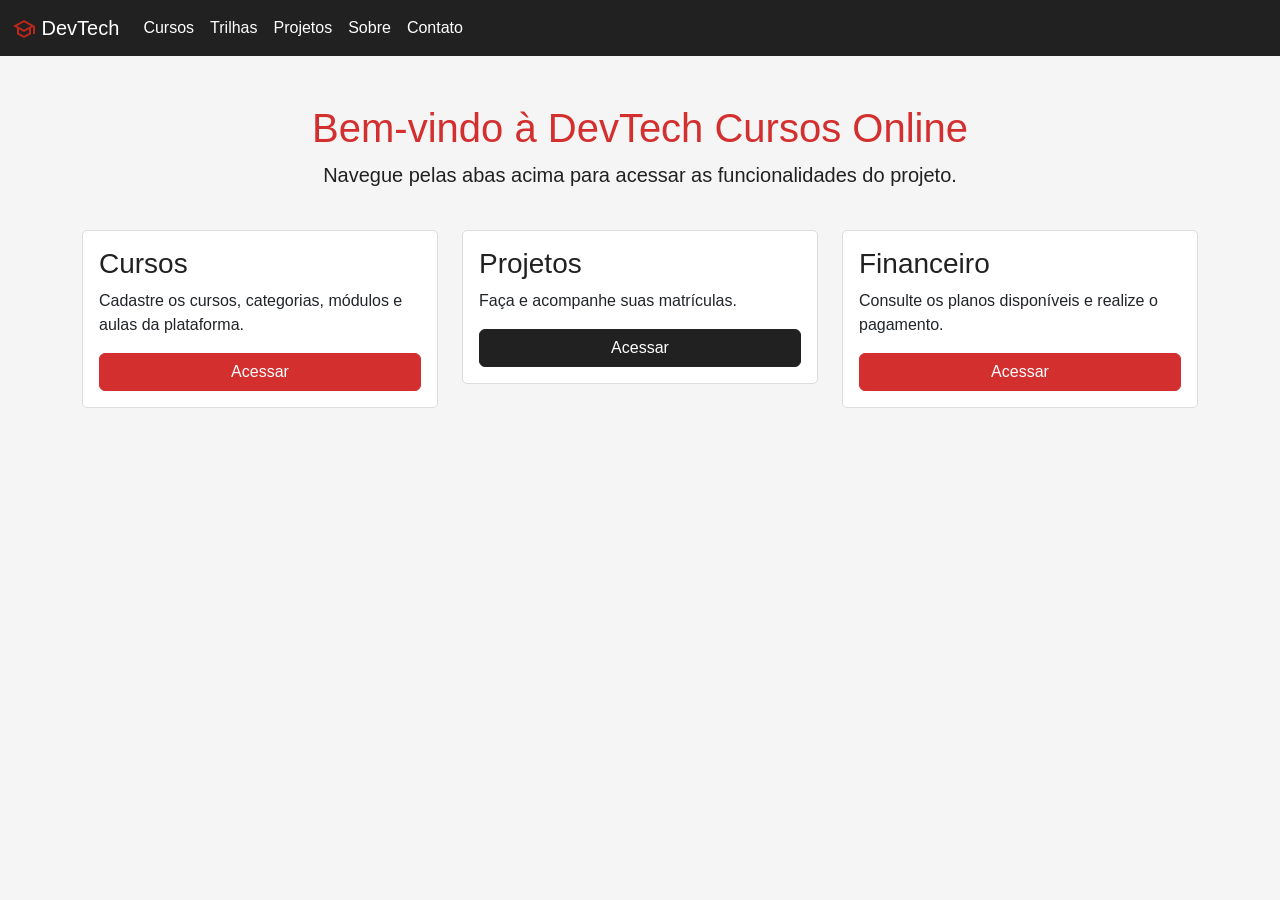
<file: web01/index.html>
<!DOCTYPE html>
<html lang="pt-BR">

<head>
    <meta charset="UTF-8">
    <meta name="viewport" content="width=device-width, initial-scale=1.0">
    <title>Plataforma de Cursos</title>
    <link rel="stylesheet" href="./css/bootstrap.min.css">
    <link rel="stylesheet" href="./css/estilo.css">
</head>

<body>
    <nav class="navbar navbar-expand-lg navbar-dark bg-dark">
        <div class="container-fluid">
            <a class="navbar-brand" href="index.html"><img src="./img/school.svg" alt="Logo"
                    class="d-inline-block align-text-top">
                DevTech
            </a>
            <button class="navbar-toggler" type="button" data-bs-toggle="collapse" data-bs-toggle="collapse"
                data-bs-target="#navbarNav">
                <span class="navbar-toggler-icon"></span>
            </button>
            <div class="collapse navbar-collapse" id="navbarNav">
                <ul class="navbar-nav">
                    <li class="nav-item">
                        <a class="nav-link" href="./cursos.html">Cursos</a>
                    </li>
                    <li class="nav-item">
                        <a class="nav-link" href="./trilhas.html">Trilhas</a>
                    </li>
                    <li class="nav-item">
                        <a class="nav-link" href="./projetos.html">Projetos</a>
                    </li>
                    <li class="nav-item">
                        <a class="nav-link" href="./sobre.html">Sobre</a>
                    </li>
                    <li class="nav-item">
                        <a class="nav-link" href="./contato.html">Contato</a>
                    </li>
                </ul>
            </div>
        </div>
    </nav>

    <div class="container mt-5">
        <div class="row text-center">
            <div class="col-md-12">
                <h1 class="text-destaque">Bem-vindo à DevTech Cursos Online</h1>
                <p class="lead">Navegue pelas abas acima para acessar as funcionalidades do projeto.</p>
            </div>
        </div>
        <div class="row mt-4">
            <div class="col-md-4">
                <div class="card p-3">
                    <h3>Cursos</h3>
                    <p>Cadastre os cursos, categorias, módulos e aulas da plataforma.</p>
                    <a href="cursos.html" class="btn btn-primary w-100">Acessar</a>
                </div>
            </div>
            <div class="col-md-4">
                <div class="card p-3">
                    <h3>Projetos</h3>
                    <p>Faça e acompanhe suas matrículas.</p>
                    <a href="projetos.html" class="btn btn-secondary w-100">Acessar</a>
                </div>
            </div>
            <div class="col-md-4">
                <div class="card p-3">
                    <h3>Financeiro</h3>
                    <p>Consulte os planos disponíveis e realize o pagamento.</p>
                    <a href="sobre.html" class="btn btn-primary w-100">Acessar</a>
                </div>
            </div>
        </div>
    </div>

    <script src="./js/bootstrap.bundle.min.js"></script>
    <script src="./js/bootstrap.min.js"></script>
    <script src="js/popper.min.js"></script>
    <script src="./js/modelos.js"></script>
    <script src="./js/bancoDados.js"></script>
</body>

</html>
</file>
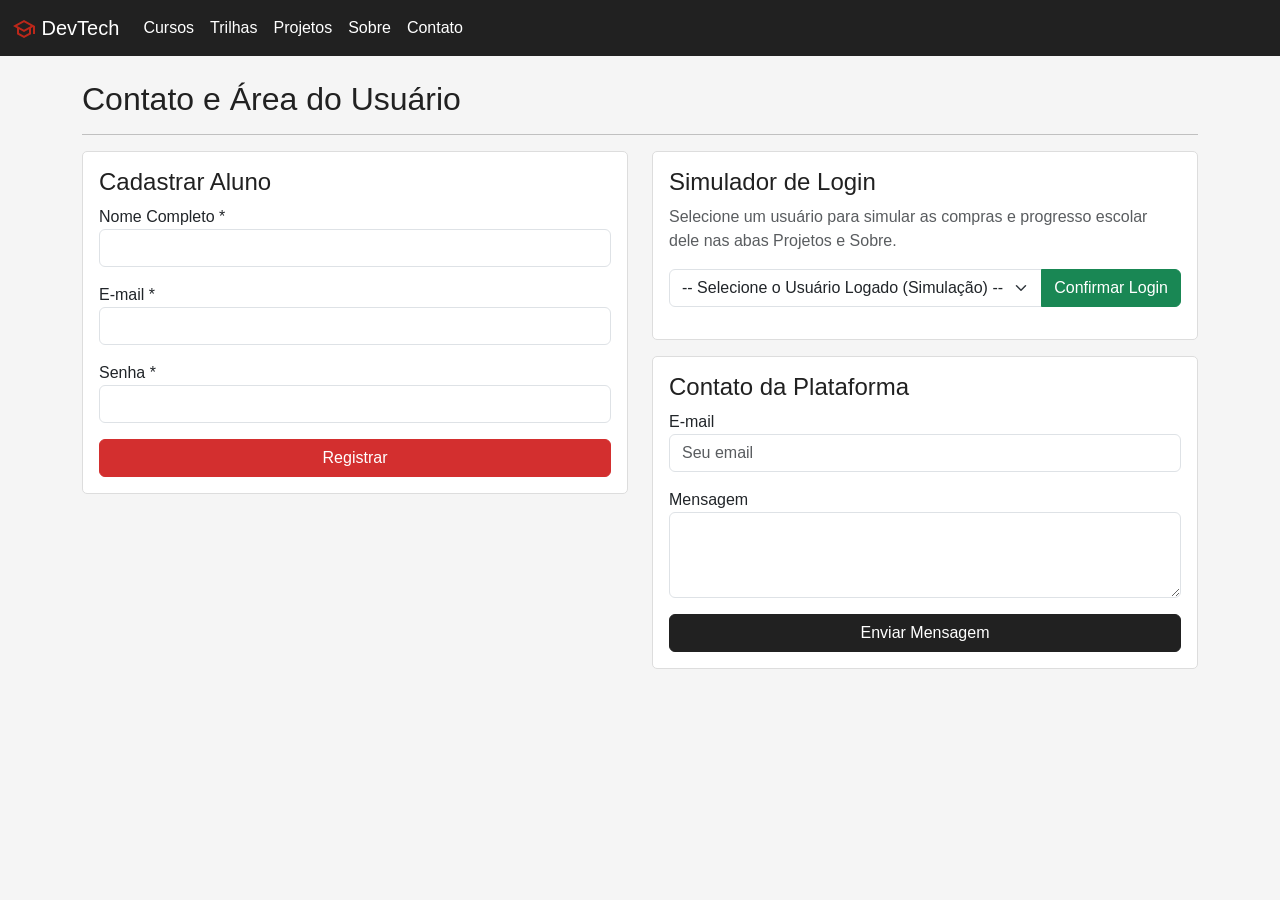
<file: web01/contato.html>
<!doctype html>
<html lang="pt-BR">
  <head>
    <meta charset="UTF-8" />
    <meta name="viewport" content="width=device-width, initial-scale=1.0" />
    <title>Plataforma de Cursos - Contato</title>
    <link rel="stylesheet" href="./css/bootstrap.min.css" />
    <link rel="stylesheet" href="./css/estilo.css" />
  </head>

  <body>
    <nav class="navbar navbar-expand-lg navbar-dark bg-dark">
      <div class="container-fluid">
        <a class="navbar-brand" href="index.html"
          ><img
            src="./img/school.svg"
            alt="Logo"
            class="d-inline-block align-text-top"
          />
          DevTech
        </a>
        <button
          class="navbar-toggler"
          type="button"
          data-bs-toggle="collapse"
          data-bs-target="#navbarNav"
        >
          <span class="navbar-toggler-icon"></span>
        </button>
        <div class="collapse navbar-collapse" id="navbarNav">
          <ul class="navbar-nav">
            <li class="nav-item"><a class="nav-link" href="./cursos.html">Cursos</a></li>
            <li class="nav-item"><a class="nav-link" href="./trilhas.html">Trilhas</a></li>
            <li class="nav-item"><a class="nav-link" href="./projetos.html">Projetos</a></li>
            <li class="nav-item"><a class="nav-link" href="./sobre.html">Sobre</a></li>
            <li class="nav-item"><a class="nav-link active" href="./contato.html">Contato</a></li>
          </ul>
        </div>
      </div>
    </nav>

    <div class="container mt-4">
      <h2>Contato e Área do Usuário</h2>
      <hr>

        <div class="row">
            <div class="col-md-6">
                <div class="card p-3 mb-3">
                    <h4>Cadastrar Aluno</h4>
                    <form id="formUsuario">
                        <div class="mb-3">
                            <label>Nome Completo *</label>
                            <input type="text" id="usuNome" class="form-control" required>
                        </div>
                        <div class="mb-3">
                            <label>E-mail *</label>
                            <input type="email" id="usuEmail" class="form-control" required>
                        </div>
                        <div class="mb-3">
                            <label>Senha *</label>
                            <input type="password" id="usuSenha" class="form-control" required>
                        </div>
                        <button type="submit" class="btn btn-primary w-100">Registrar</button>
                    </form>
                </div>
            </div>
            
            <div class="col-md-6">
                <div class="card p-3 mb-3">
                    <h4>Simulador de Login</h4>
                    <p class="text-muted">Selecione um usuário para simular as compras e progresso escolar dele nas abas Projetos e Sobre.</p>
                    <div class="input-group mb-3">
                        <select id="selectLogin" class="form-select">
                            <option value="">-- Selecione o Usuário --</option>
                        </select>
                        <button class="btn btn-success" type="button" onclick="btnEntrar()">Confirmar Login</button>
                    </div>
                </div>

                <div class="card p-3 mb-3">
                    <h4>Contato da Plataforma</h4>
                    <form>
                        <div class="mb-3">
                            <label>E-mail</label>
                            <input type="email" class="form-control" placeholder="Seu email" required>
                        </div>
                        <div class="mb-3">
                            <label>Mensagem</label>
                            <textarea class="form-control" rows="3" required></textarea>
                        </div>
                        <button type="button" class="btn btn-secondary w-100" onclick="alert('Mensagem enviada com sucesso!')">Enviar Mensagem</button>
                    </form>
                </div>
            </div>
        </div>

    </div>

    <script src="./js/bootstrap.bundle.min.js"></script>
    <script src="./js/bancoDados.js"></script>
    
    <script src="./js/models/Modelos.js"></script>
    <script src="./js/services/UsuarioService.js"></script>
    <script src="./js/controllers/UsuarioController.js"></script>
  </body>
</html>
</file>
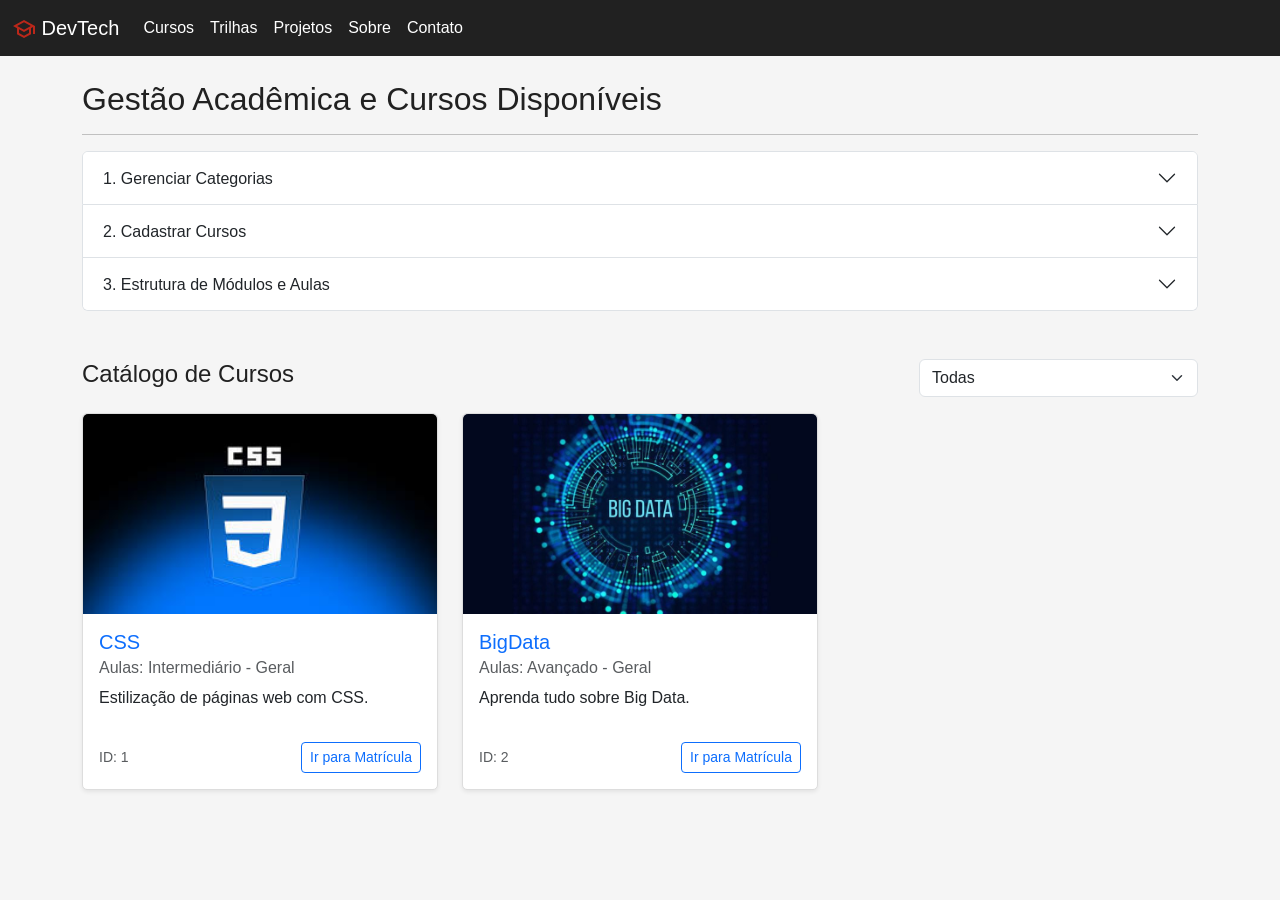
<file: web01/cursos.html>
<!DOCTYPE html>
<html lang="pt-BR">
<head>
    <meta charset="UTF-8" />
    <meta name="viewport" content="width=device-width, initial-scale=1.0" />
    <title>Plataforma de Cursos - Gestão e Visualização</title>
    <link rel="stylesheet" href="./css/bootstrap.min.css" />
    <link rel="stylesheet" href="./css/estilo.css" />
</head>
<body>
    <nav class="navbar navbar-expand-lg navbar-dark bg-dark">
        <div class="container-fluid">
            <a class="navbar-brand" href="index.html">
                <img src="./img/school.svg" alt="Logo" class="d-inline-block align-text-top" />
                DevTech
            </a>
            <button class="navbar-toggler" type="button" data-bs-toggle="collapse" data-bs-target="#navbarNav">
                <span class="navbar-toggler-icon"></span>
            </button>
            <div class="collapse navbar-collapse" id="navbarNav">
                <ul class="navbar-nav">
                    <li class="nav-item"><a class="nav-link active" href="./cursos.html">Cursos</a></li>
                    <li class="nav-item"><a class="nav-link" href="./trilhas.html">Trilhas</a></li>
                    <li class="nav-item"><a class="nav-link" href="./projetos.html">Projetos</a></li>
                    <li class="nav-item"><a class="nav-link" href="./sobre.html">Sobre</a></li>
                    <li class="nav-item"><a class="nav-link" href="./contato.html">Contato</a></li>
                </ul>
            </div>
        </div>
    </nav>

    <div class="container mt-4">
        <h2>Gestão Acadêmica e Cursos Disponíveis</h2>
        <hr />

        <div class="accordion mb-5" id="accordionCadastro">
            
            <div class="accordion-item">
                <h2 class="accordion-header" id="headingCat">
                    <button class="accordion-button collapsed" type="button" data-bs-toggle="collapse" data-bs-target="#collapseCat">
                        1. Gerenciar Categorias
                    </button>
                </h2>
                <div id="collapseCat" class="accordion-collapse collapse" data-bs-parent="#accordionCadastro">
                    <div class="accordion-body">
                        <form id="formCategoria" class="row gx-2 py-2">
                            <div class="col-md-5">
                                <label>Nome da Categoria *</label>
                                <input type="text" id="catNome" class="form-control" required>
                            </div>
                            <div class="col-md-5">
                                <label>Descrição</label>
                                <input type="text" id="catDesc" class="form-control">
                            </div>
                            <div class="col-md-2 d-flex align-items-end">
                                <button type="submit" class="btn btn-primary w-100">Salvar</button>
                            </div>
                        </form>
                    </div>
                </div>
            </div>

            <div class="accordion-item">
                <h2 class="accordion-header" id="headingCur">
                    <button class="accordion-button collapsed" type="button" data-bs-toggle="collapse" data-bs-target="#collapseCur">
                        2. Cadastrar Cursos
                    </button>
                </h2>
                <div id="collapseCur" class="accordion-collapse collapse" data-bs-parent="#accordionCadastro">
                    <div class="accordion-body">
                        <form id="formCurso" class="row gx-2 py-2">
                            <div class="col-md-4 mb-2">
                                <label>Título do Curso *</label>
                                <input type="text" id="curTitulo" class="form-control" required>
                            </div>
                            <div class="col-md-3 mb-2">
                                <label>Categoria *</label>
                                <select id="curCategoria" class="form-select" required></select>
                            </div>
                            <div class="col-md-3 mb-2">
                                <label>Nível *</label>
                                <select id="curNivel" class="form-select" required>
                                    <option>Iniciante</option>
                                    <option>Intermediário</option>
                                    <option>Avançado</option>
                                </select>
                            </div>
                            <div class="col-md-2 mb-2 d-flex align-items-end">
                                <button type="submit" class="btn btn-primary w-100">Salvar Curso</button>
                            </div>
                            <div class="col-12 mt-2">
                                <label>Descrição do Curso</label>
                                <textarea id="curDesc" class="form-control" rows="2"></textarea>
                            </div>
                        </form>
                    </div>
                </div>
            </div>

            <div class="accordion-item">
                <h2 class="accordion-header" id="headingAula">
                    <button class="accordion-button collapsed" type="button" data-bs-toggle="collapse" data-bs-target="#collapseAula">
                        3. Estrutura de Módulos e Aulas
                    </button>
                </h2>
                <div id="collapseAula" class="accordion-collapse collapse" data-bs-parent="#accordionCadastro">
                    <div class="accordion-body">
                        <h5>A. Adicionar Módulo</h5>
                        <form id="formModulo" class="row gx-2 mb-4">
                            <div class="col-md-5">
                                <label>Curso *</label>
                                <select id="modCurso" class="form-select" required></select>
                            </div>
                            <div class="col-md-4">
                                <label>Título do Módulo *</label>
                                <input type="text" id="modTitulo" class="form-control" required>
                            </div>
                            <div class="col-md-2">
                                <label>Ordem *</label>
                                <input type="number" id="modOrdem" class="form-control" required min="1">
                            </div>
                            <div class="col-md-1 d-flex align-items-end">
                                <button type="submit" class="btn btn-secondary w-100">+</button>
                            </div>
                        </form>
                        <hr>
                        <h5>B. Adicionar Aula</h5>
                        <form id="formAula" class="row gx-2">
                            <div class="col-md-4">
                                <label>Módulo *</label>
                                <select id="aulaModulo" class="form-select" onmouseenter="carregarModulosSelects()" required></select>
                            </div>
                            <div class="col-md-4">
                                <label>Título da Aula *</label>
                                <input type="text" id="aulaTitulo" class="form-control" required>
                            </div>
                            <div class="col-md-2">
                                <label>Duração (Min)</label>
                                <input type="number" id="aulaDuracao" class="form-control" min="1" value="10">
                            </div>
                            <div class="col-md-1">
                                <label>Ordem *</label>
                                <input type="number" id="aulaOrdem" class="form-control" required min="1">
                            </div>
                            <div class="col-md-1 d-flex align-items-end">
                                <button type="submit" class="btn btn-secondary w-100">+</button>
                            </div>
                        </form>
                    </div>
                </div>
            </div>
        </div>

        <div class="d-flex justify-content-between align-items-center mb-3">
            <h4>Catálogo de Cursos</h4>
            <div class="w-25">
                <select id="filtroCursoCategoria" class="form-select" onchange="btnFiltrarCursos()">
                    <option value="">Todas as Categorias</option>
                </select>
            </div>
        </div>
        
        <div class="row g-4" id="listaCursosContainer">
        </div>

    </div>

    <script src="./js/bootstrap.bundle.min.js"></script>
    <script src="./js/bancoDados.js"></script>
    
    <script src="./js/models/Modelos.js"></script>
    <script src="./js/services/CursoService.js"></script>
    <script src="./js/controllers/CursoController.js"></script>
</body>
</html>
</file>
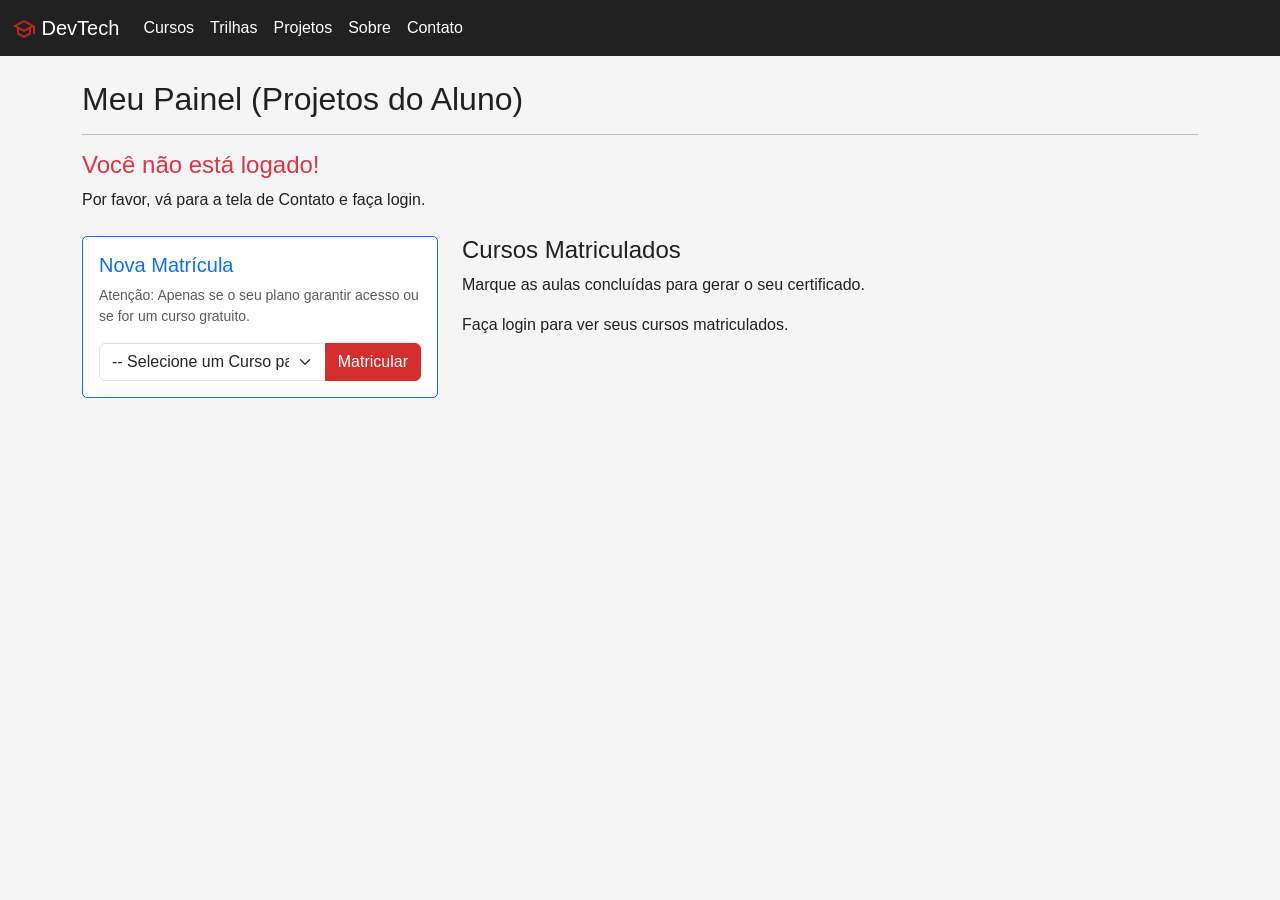
<file: web01/projetos.html>
<!DOCTYPE html>
<html lang="pt-BR">
<head>
    <meta charset="UTF-8">
    <meta name="viewport" content="width=device-width, initial-scale=1.0">
    <title>Plataforma de Cursos - Meu Painel</title>
    <link rel="stylesheet" href="./css/bootstrap.min.css">
    <link rel="stylesheet" href="./css/estilo.css">
</head>

<body>

    <nav class="navbar navbar-expand-lg navbar-dark bg-dark">
        <div class="container-fluid">
            <a class="navbar-brand" href="index.html"><img src="./img/school.svg" alt="Logo" class="d-inline-block align-text-top">
            DevTech
            </a>
            <button class="navbar-toggler" type="button" data-bs-toggle="collapse" data-bs-target="#navbarNav">
                <span class="navbar-toggler-icon"></span>
            </button>
            <div class="collapse navbar-collapse" id="navbarNav">
                <ul class="navbar-nav">
                    <li class="nav-item"><a class="nav-link" href="./cursos.html">Cursos</a></li>
                    <li class="nav-item"><a class="nav-link" href="./trilhas.html">Trilhas</a></li>
                    <li class="nav-item"><a class="nav-link active" href="./projetos.html">Projetos</a></li>
                    <li class="nav-item"><a class="nav-link" href="./sobre.html">Sobre</a></li>
                    <li class="nav-item"><a class="nav-link" href="./contato.html">Contato</a></li>
                </ul>
            </div>
        </div>
    </nav>
    <div class="container mt-4">
        <h2>Meu Painel (Projetos do Aluno)</h2>
        <hr>

        <div id="infoPainelAluno" class="mb-4">
        </div>

        <div class="row">
            <div class="col-md-4">
                <div class="card p-3 mb-4 border-primary">
                    <h5 class="text-primary">Nova Matrícula</h5>
                    <p class="small text-muted">Atenção: Apenas se o seu plano garantir acesso ou se for um curso gratuito.</p>
                    <div class="input-group">
                        <select id="selectCursoMatricula" class="form-select"></select>
                        <button class="btn btn-primary" onclick="btnMatricular()">Matricular</button>
                    </div>
                </div>
            </div>

            <div class="col-md-8">
                <h4>Cursos Matriculados</h4>
                <p>Marque as aulas concluídas para gerar o seu certificado.</p>
                <div class="accordion" id="listaMeusCursos">
                </div>
            </div>
        </div>
    </div>
    <div class="modal fade" id="modalCertificado" tabindex="-1" aria-hidden="true">
        <div class="modal-dialog modal-lg">
            <div class="modal-content">
                <div class="modal-header bg-success text-white">
                    <h5 class="modal-title">Certificado de Conclusão</h5>
                    <button type="button" class="btn-close btn-close-white" data-bs-dismiss="modal" aria-label="Close"></button>
                </div>
                <div class="modal-body text-center p-5 outline-certificado border">
                    <h1>CERTIFICADO</h1>
                    <p class="mt-4">Certificamos que</p>
                    <h2 id="certNome" class="text-primary">---</h2>
                    <p>concluiu com êxito o curso</p>
                    <h3 id="certCurso">---</h3>
                    <p class="mt-4">Código de Verificação: <strong id="certCodigo">---</strong></p>
                </div>
            </div>
        </div>
    </div>

    <script src="./js/bootstrap.bundle.min.js"></script>
    <script src="./js/bancoDados.js"></script>
    
    <script src="./js/models/Modelos.js"></script>
    <script src="./js/services/CursoService.js"></script>
    <script src="./js/services/UsuarioService.js"></script>
    <script src="./js/controllers/UsuarioController.js"></script>
    <script src="./js/controllers/ProjetosController.js"></script>
</body>
</html>
</file>
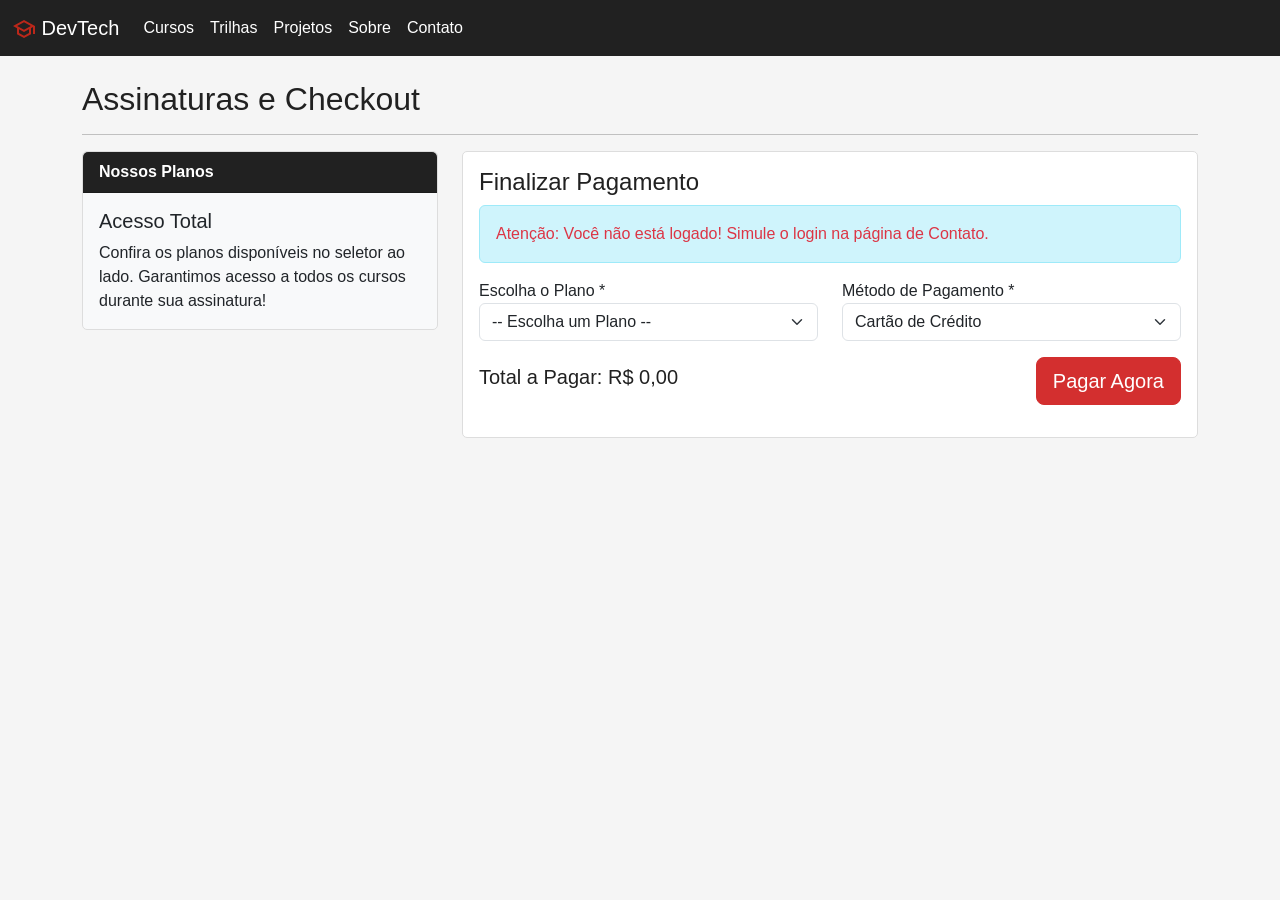
<file: web01/sobre.html>
<!DOCTYPE html>
<html lang="pt-BR">
<head>
    <meta charset="UTF-8">
    <meta name="viewport" content="width=device-width, initial-scale=1.0">
    <title>Plataforma de Cursos - Assinaturas</title>
    <link rel="stylesheet" href="./css/bootstrap.min.css">
    <link rel="stylesheet" href="./css/estilo.css">
</head>

<body>

    <nav class="navbar navbar-expand-lg navbar-dark bg-dark">
        <div class="container-fluid">
            <a class="navbar-brand" href="index.html"><img src="./img/school.svg" alt="Logo" class="d-inline-block align-text-top">
            DevTech
            </a>
            <button class="navbar-toggler" type="button" data-bs-toggle="collapse" data-bs-target="#navbarNav">
                <span class="navbar-toggler-icon"></span>
            </button>
            <div class="collapse navbar-collapse" id="navbarNav">
                <ul class="navbar-nav">
                    <li class="nav-item"><a class="nav-link" href="./cursos.html">Cursos</a></li>
                    <li class="nav-item"><a class="nav-link" href="./trilhas.html">Trilhas</a></li>
                    <li class="nav-item"><a class="nav-link" href="./projetos.html">Projetos</a></li>
                    <li class="nav-item"><a class="nav-link active" href="./sobre.html">Sobre</a></li>
                    <li class="nav-item"><a class="nav-link" href="./contato.html">Contato</a></li>
                </ul>
            </div>
        </div>
    </nav>
    <div class="container mt-4">
        <h2>Assinaturas e Checkout</h2>
        <hr>

        <div class="row">
            <div class="col-12 col-md-4">
                <div class="card bg-light mb-3">
                    <div class="card-header">Nossos Planos</div>
                    <div class="card-body">
                        <h5 class="card-title">Acesso Total</h5>
                        <p class="card-text">Confira os planos disponíveis no seletor ao lado. Garantimos acesso a todos os cursos durante sua assinatura!</p>
                    </div>
                </div>
            </div>

            <div class="col-12 col-md-8">
                <div class="card p-3 mb-3">
                    <h4>Finalizar Pagamento</h4>
                    <div class="alert alert-info" id="infoUsuarioCheckout">
                    </div>

                    <form id="formCheckout">
                        <div class="row">
                            <div class="col-md-6 mb-3">
                                <label>Escolha o Plano *</label>
                                <select id="checkoutPlano" class="form-select" onchange="renderizarPreco()" required>
                                    <option value="">-- Escolha um Plano --</option>
                                </select>
                            </div>
                            <div class="col-md-6 mb-3">
                                <label>Método de Pagamento *</label>
                                <select id="checkoutMetodo" class="form-select" required>
                                    <option value="Cartão de Crédito">Cartão de Crédito</option>
                                    <option value="Boleto Bancário">Boleto Bancário</option>
                                    <option value="PIX">PIX</option>
                                </select>
                            </div>
                        </div>

                        <div class="mb-3 d-flex justify-content-between align-items-center">
                            <h5>Total a Pagar: R$ <span id="checkoutValor">0,00</span></h5>
                            <button type="submit" class="btn btn-primary btn-lg">Pagar Agora</button>
                        </div>
                    </form>
                </div>

                <div class="card p-3 text-white bg-success" id="cardRecibo" style="display:none;">
                    <h4>Recibo da Transação</h4>
                    <p><strong>ID Transação:</strong> <span id="reciboTrx"></span></p>
                    <p><strong>Método:</strong> <span id="reciboMetodo"></span></p>
                    <p><strong>Valor Pago:</strong> R$ <span id="reciboValor"></span></p>
                    <p>Acesso liberado a plataforma! Agora você já pode simular sua matrícula guiada na aba Projetos.</p>
                </div>

            </div>
        </div>
    </div>

    <script src="./js/bootstrap.bundle.min.js"></script>
    <script src="./js/bancoDados.js"></script>
    
    <script src="./js/models/Modelos.js"></script>
    <script src="./js/services/UsuarioService.js"></script>
    <script src="./js/services/FinanceiroService.js"></script>
    <script src="./js/controllers/UsuarioController.js"></script>
    <script src="./js/controllers/FinanceiroController.js"></script>
</body>
</html>
</file>
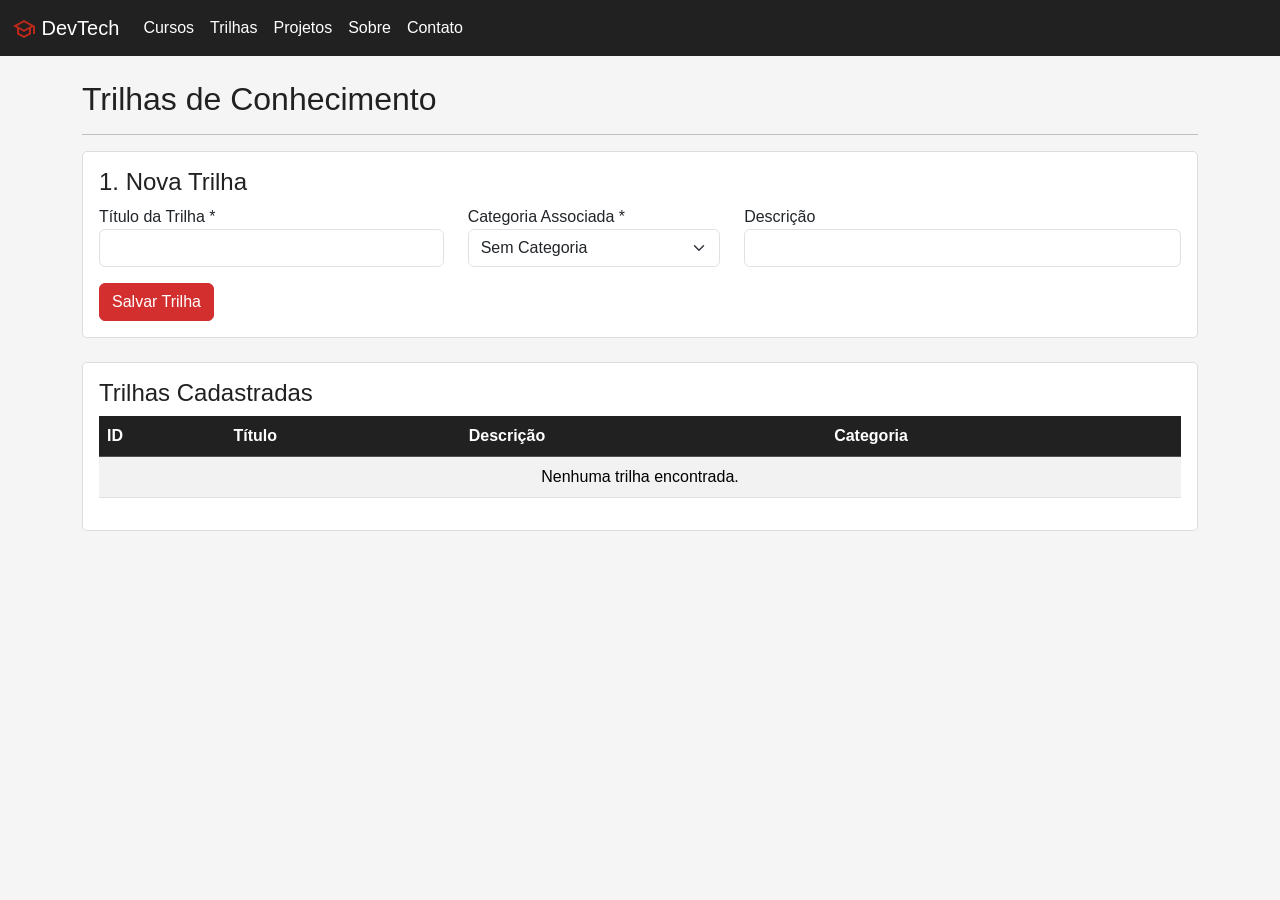
<file: web01/trilhas.html>
<!DOCTYPE html>
<html lang="pt-BR">
<head>
    <meta charset="UTF-8">
    <meta name="viewport" content="width=device-width, initial-scale=1.0">
    <title>Plataforma de Cursos - Trilhas</title>
    <link rel="stylesheet" href="./css/bootstrap.min.css">
    <link rel="stylesheet" href="./css/estilo.css">
</head>

<body>

    <nav class="navbar navbar-expand-lg navbar-dark bg-dark">
        <div class="container-fluid">
            <a class="navbar-brand" href="index.html"><img src="./img/school.svg" alt="Logo" class="d-inline-block align-text-top">
            DevTech
            </a>
            <button class="navbar-toggler" type="button" data-bs-toggle="collapse" data-bs-target="#navbarNav">
                <span class="navbar-toggler-icon"></span>
            </button>
            <div class="collapse navbar-collapse" id="navbarNav">
                <ul class="navbar-nav">
                    <li class="nav-item"><a class="nav-link" href="./cursos.html">Cursos</a></li>
                    <li class="nav-item"><a class="nav-link active" href="./trilhas.html">Trilhas</a></li>
                    <li class="nav-item"><a class="nav-link" href="./projetos.html">Projetos</a></li>
                    <li class="nav-item"><a class="nav-link" href="./sobre.html">Sobre</a></li>
                    <li class="nav-item"><a class="nav-link" href="./contato.html">Contato</a></li>
                </ul>
            </div>
        </div>
    </nav>
    <div class="container mt-4">
        <h2>Trilhas de Conhecimento</h2>
        <hr>

        <div class="card p-3 mb-4">
            <h4>1. Nova Trilha</h4>
            <form id="formTrilha">
                <div class="row">
                    <div class="col-md-4 mb-3">
                        <label>Título da Trilha *</label>
                        <input type="text" id="triTitulo" class="form-control" required>
                    </div>
                    <div class="col-md-3 mb-3">
                        <label>Categoria Associada *</label>
                        <select id="triCategoria" class="form-select" required></select>
                    </div>
                    <div class="col-md-5 mb-3">
                        <label>Descrição</label>
                        <input type="text" id="triDesc" class="form-control">
                    </div>
                </div>
                <button type="submit" class="btn btn-primary">Salvar Trilha</button>
            </form>
        </div>

        <div class="card p-3">
            <h4>Trilhas Cadastradas</h4>
            <div class="table-responsive">
                <table class="table table-striped table-hover">
                    <thead class="table-dark">
                        <tr>
                            <th>ID</th>
                            <th>Título</th>
                            <th>Descrição</th>
                            <th>Categoria</th>
                        </tr>
                    </thead>
                    <tbody id="listaTrilhas">

                    </tbody>
                </table>
            </div>
        </div>
    </div>

    <script src="./js/bootstrap.bundle.min.js"></script>
    <script src="./js/bancoDados.js"></script>
    
    <script src="./js/models/Modelos.js"></script>
    <script src="./js/services/CursoService.js"></script>
    <script src="./js/controllers/CursoController.js"></script>
</body>
</html>
</file>
<file: web01/css/estilo.css>
:root {
    --vermelho-principal: #d32f2f;
    --preto-principal: #212121;
    --branco-principal: #ffffff;
    --cinza-claro: #f5f5f5;
}

body {
    background-color: var(--cinza-claro);
    color: var(--preto-principal);
    font-family: Arial, sans-serif;
}

.navbar {
    background-color: var(--preto-principal) !important;
}

.navbar-brand, .navbar .nav-link {
    color: var(--branco-principal) !important;
}

.navbar .nav-link:hover {
    color: var(--vermelho-principal) !important;
}

.nav-tabs .nav-link {
    color: var(--preto-principal) !important;
}

.btn-primary {
    background-color: var(--vermelho-principal);
    border-color: var(--vermelho-principal);
    color: var(--branco-principal);
}

.btn-primary:hover {
    background-color: #b71c1c;
    border-color: #b71c1c;
}

.btn-secondary {
    background-color: var(--preto-principal);
    border-color: var(--preto-principal);
    color: var(--branco-principal);
}

.card {
    border: 1px solid #ddd;
    border-radius: 5px;
    background-color: var(--branco-principal);
}

.card-header {
    background-color: var(--preto-principal);
    color: var(--branco-principal);
    font-weight: bold;
}

.table th {
    background-color: var(--preto-principal);
    color: var(--branco-principal);
}

h1, h2, h3, h4, h5, h6 {
    color: var(--preto-principal);
}

.text-destaque {
    color: var(--vermelho-principal);
}
</file>
